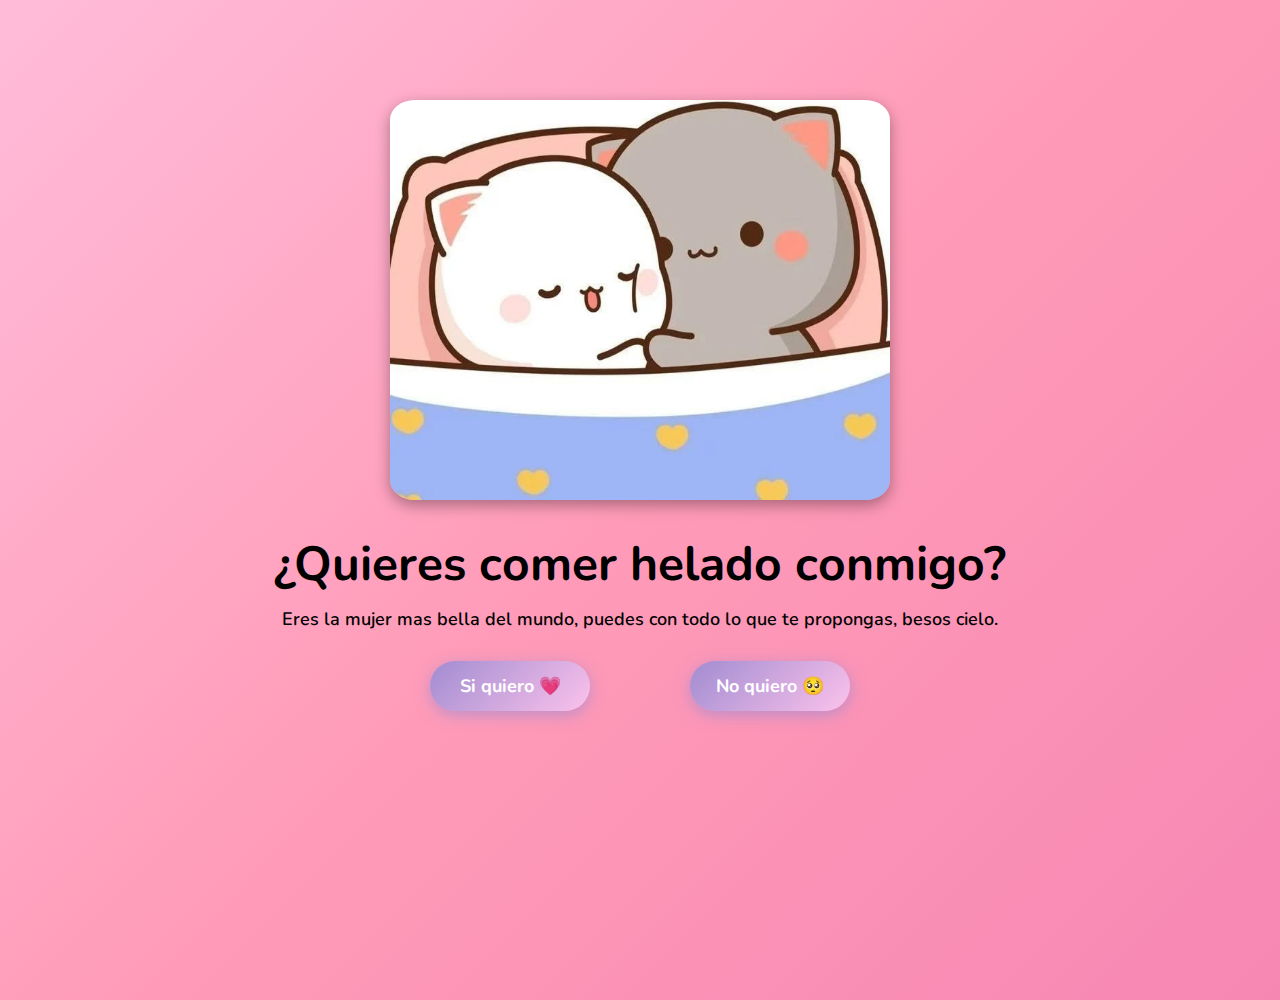
<file: index.html>
<!doctype html>
<html lang="en">
<head>
    <meta charset="UTF-8">
    <meta name="viewport" content="width=device-width, initial-scale=1">
    <link href="https://fonts.googleapis.com/css2?family=Nunito:wght@700&display=swap" rel="stylesheet">
    <link rel="stylesheet" href="styles/index.css">
    <title>Para mi cielo</title>
</head>
<body>
    <div class="image_section">
        <img class="image" src="./sources/cats.jpeg" alt="">
    </div>
    <div class="title_section">
        <h2 class="title">¿Quieres comer helado conmigo?</h2>
        <h3 class="subtitle">Eres la mujer mas bella del mundo, puedes con todo lo que te propongas, besos cielo.</h3>
    </div>
    <div class="button_section">
        <a href="./yes.html">
            <button class="yes_button">Si quiero 💗</button>
        </a>
        <button class="no_button">No quiero 🥺</button>
    </div>
</body>
</html>
</file>
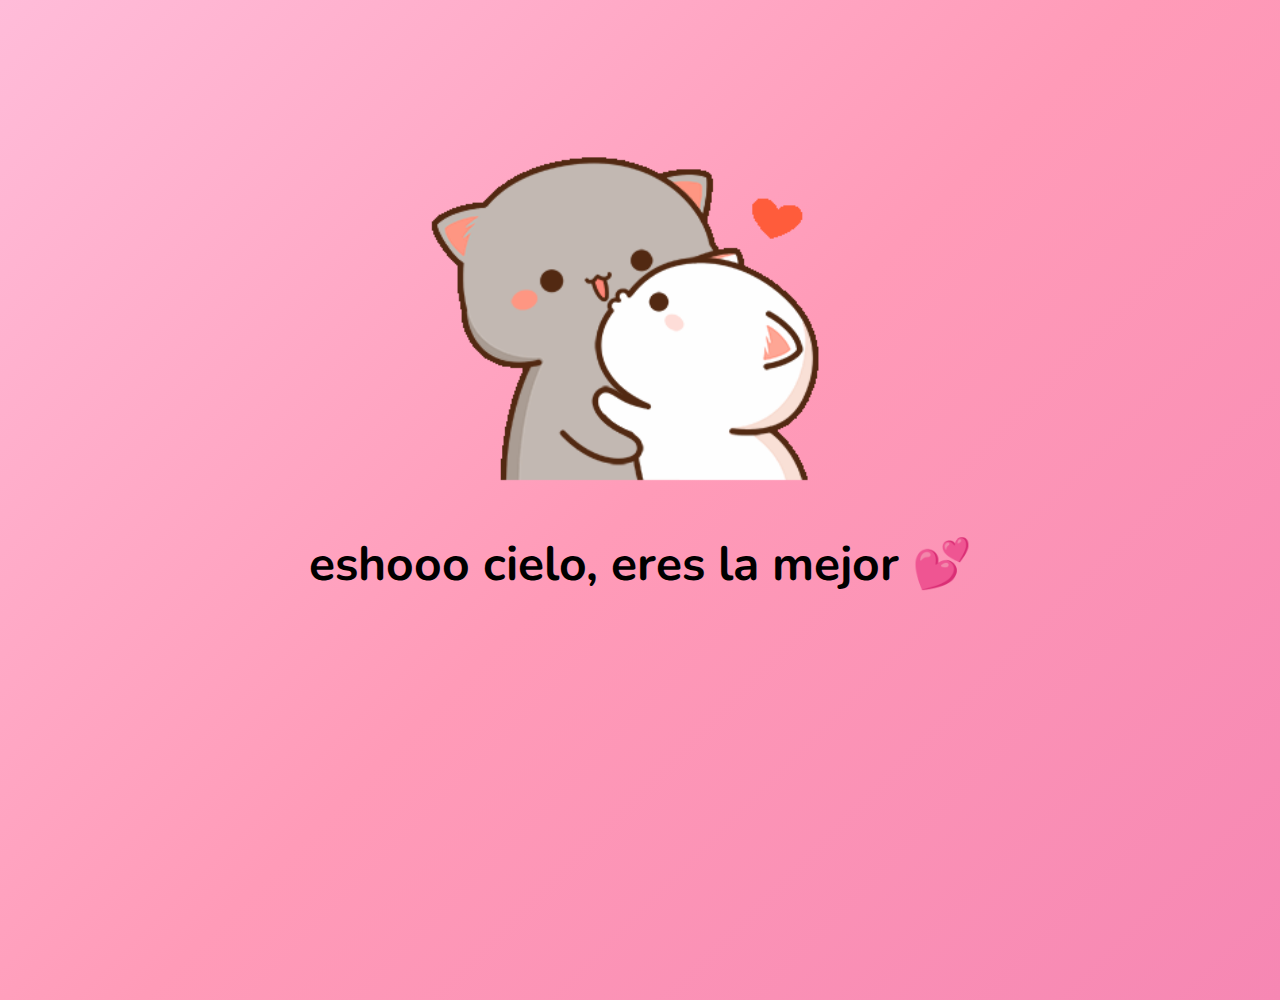
<file: yes.html>
<!doctype html>
<html lang="en">
<head>
    <meta charset="UTF-8">
    <meta name="viewport" content="width=device-width, initial-scale=1">
    <link href="https://fonts.googleapis.com/css2?family=Nunito:wght@700&display=swap" rel="stylesheet">
    <link rel="stylesheet" href="styles/index.css">
    <title>eres la mejor</title>
</head>
<body>
<div class="image_section">
    <img class="image2" src="./sources/catsShiiii.gif" alt="">
</div>
<div class="title_section">
    <h2 class="title">eshooo cielo, eres la mejor 💕</h2>
</div>
</body>
</html>
</file>
<file: styles/index.css>
* {
    margin: 0;
    padding: 0;
    box-sizing: border-box;
    font-family: 'Nunito', sans-serif;
    color: black;
}

body{
    min-height: 100vh;
    justify-content: center;
    align-items: center;
    text-align: center;
    background: linear-gradient(135deg, #ffbcd9 0%, #ff9bb8 50%, #f687b3 100%);

}

.image{
    width: 500px;
    height: 400px;
    border-radius: 5%;
    box-shadow: rgba(0, 0, 0, 0.35) 0px 5px 15px;
}

.image2{
    width: 500px;
    height: 400px;
    border-radius: 5%;
}

.image_section{
    margin-top: 100px;
}

.title_section{
    display: flex;
    flex-direction: column;
    gap: 10px;
    margin-top: 25px;
}

.title{
    font-size: 48px;
    font-weight: 700;
}

.subtitle{
    font-size: 18px;
    font-weight: 600;
}

.button_section{
    display: flex;
    justify-content: center;
    align-items: center;
    gap: 100px;
}

button {
    height: 50px;
    width: 160px;
    font-size: 18px;
    margin-top: 30px;
    border-radius: 25px;
    border: none;
    cursor: pointer;
    background: linear-gradient(135deg, #a18cd1, #fbc2eb);
    color: #fff;
    font-weight: bold;
    box-shadow: 0 4px 15px rgba(161, 140, 209, 0.7);
    transition: all 0.3s ease;
}

.yes_button:hover {
    transform: translateY(-3px) scale(1.05);
    box-shadow: 0 8px 20px rgba(161, 140, 209, 0.9);
    background: linear-gradient(135deg, #b993d6, #8ca6db);
}
</file>
